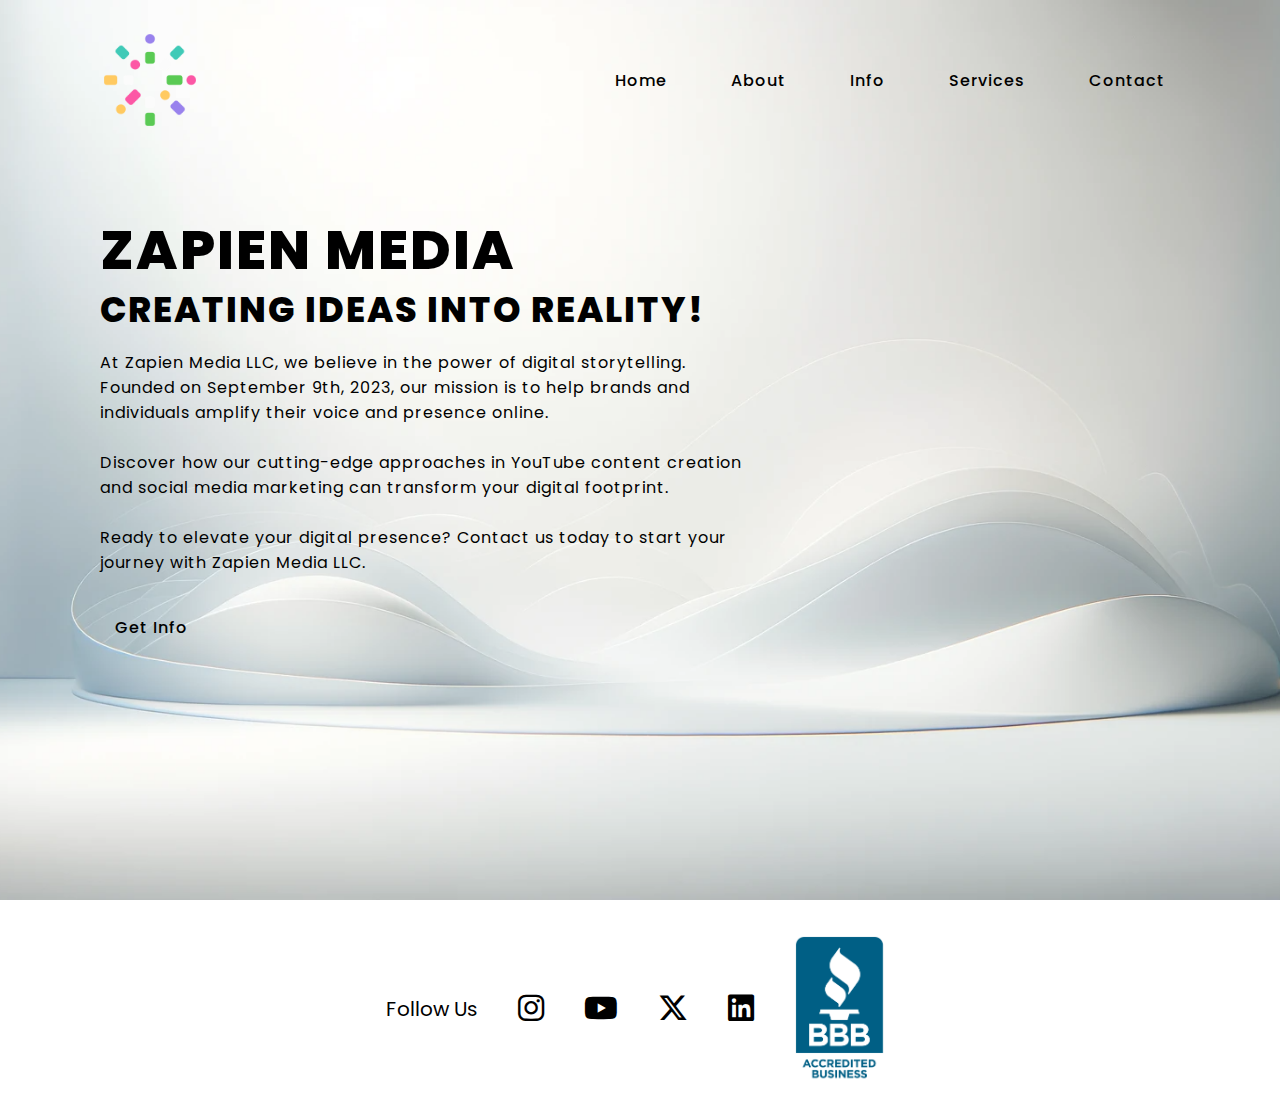
<file: index.html>
<!DOCTYPE html>
<html lang="en" dir="ltr">
    <head>
        <meta charset="utf-8">
        <meta name="description" content="This is the Home Page for Zapien Media LLC.">
        <meta name="keywords" content="YouTube content creation, social media marketing and digital consulting">
        <meta name="author" content="Brian Zapien">
        <meta name="viewport" content="width=device-width, initial-scale=1.0">
        <title>Zapien Media LLC</title>
        <link rel="icon" type="image/x-icon" href="/images/favicon.ico">
        <link rel="stylesheet" href="style.css">
        <link rel="stylesheet" href="https://cdnjs.cloudflare.com/ajax/libs/font-awesome/6.5.1/css/all.min.css">
    </head>
    <body>

        <section>
            <input type="checkbox" id="check">
            <header>
                <img src="/images/Wordpress Transparent.png" alt="Zapien Media Logo" width="100">
                <div class="navigation">
                    <a href="#">Home</a>
                    <a href="/about.html">About</a>
                    <a href="/info.html">Info</a>
                    <a href="/services.html">Services</a>
                    <a href="contact.html">Contact</a>
                </div>
                <label for="check">
                    <i class="fas fa-bars menu-btn"></i>
                    <i class="fas fa-times close-btn"></i>
                </label>
            </header>
            <div class="content">
                <div class="info">
                    <h2>Zapien Media</h2>
                    <h4>Creating ideas into reality!</h4>
                    <p>At Zapien Media LLC, we believe in the power of digital storytelling. Founded on September 9th, 2023, our mission is to help brands and individuals amplify their voice and presence online.<br><br>
                        Discover how our cutting-edge approaches in YouTube content creation and social media marketing can transform your digital footprint.<br><br>
                        Ready to elevate your digital presence? Contact us today to start your journey with Zapien Media LLC.</p>
                    <a href="/info.html" class="info-btn" aria-label="Zapien Media Info Page">Get Info</a>
                </div>
            </div>
        </section>
        
    </body>
    <footer>
        <div class="media-icons">
            <p>Follow Us</p>
            <a href="https://www.instagram.com/zapienmediallc" target="_blank" aria-label="Zapien Media Instagram"><i class="fa-brands fa-instagram"></i></a>
            <a href="https://www.youtube.com/@zapienmedia" target="_blank" aria-label="Zapien Media YouTube"><i class="fa-brands fa-youtube"></i></a>
            <a href="https://www.twitter.com/zapienmedia" target="_blank" aria-label="Zapien Media X-Twitter"><i class="fa-brands fa-x-twitter"></i></a>
            <a href="https://www.linkedin.com/company/zapien-media/" target="_blank" aria-label="Zapien Media LinkedIn"><i class="fa-brands fa-linkedin"></i></a>
            <img src="/images/BBB_Seal.png" width="100" alt="Better Business Bureau Accredited Business">
        </div>
    </footer>
</html>
</file>
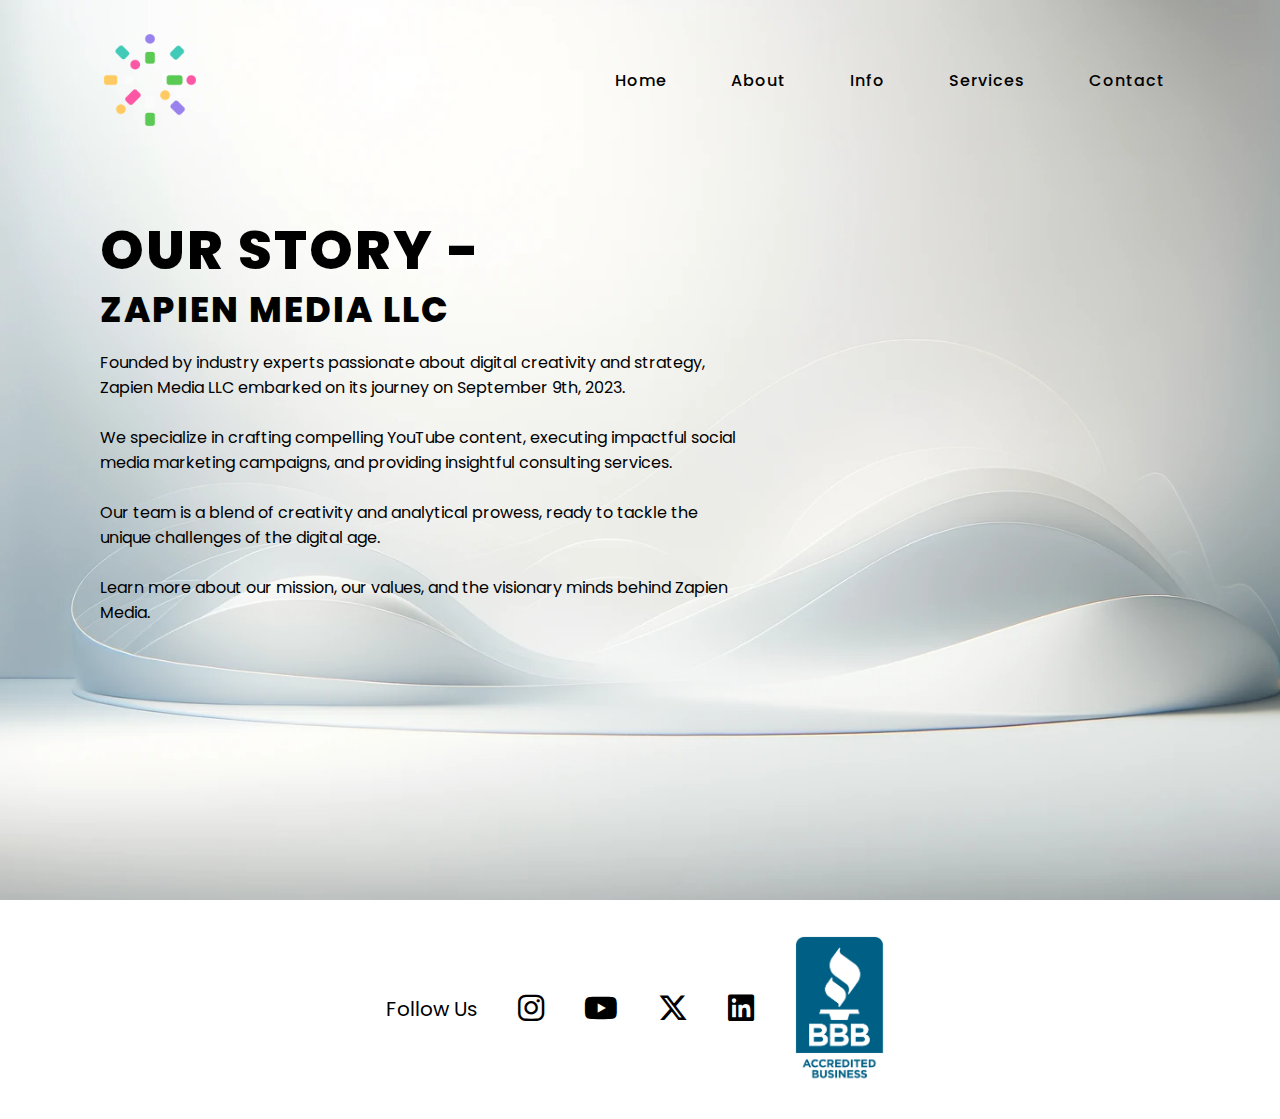
<file: about.html>
<!DOCTYPE html>
<html lang="en" dir="ltr">
    <head>
        <meta charset="utf-8">
        <meta name="description" content="This is the About Page for Zapien Media LLC.">
        <meta name="keywords" content="YouTube content creation, social media marketing and digital consulting">
        <meta name="author" content="Brian Zapien">
        <meta name="viewport" content="width=device-width, initial-scale=1.0">
        <title>Zapien Media LLC</title>
        <link rel="icon" type="image/x-icon" href="/images/favicon.ico">
        <link rel="stylesheet" href="style.css">
        <link rel="stylesheet" href="https://cdnjs.cloudflare.com/ajax/libs/font-awesome/6.5.1/css/all.min.css">
    </head>
    <body>

        <section>
            <input type="checkbox" id="check">
            <header>
                <img src="/images/Wordpress Transparent.png" alt="Zapien Media Logo" width="100">
                <div class="navigation">
                    <a href="/index.html">Home</a>
                    <a href="#">About</a>
                    <a href="/info.html">Info</a>
                    <a href="/services.html">Services</a>
                    <a href="/contact.html">Contact</a>
                </div>
                <label for="check">
                    <i class="fas fa-bars menu-btn"></i>
                    <i class="fas fa-times close-btn"></i>
                </label>
            </header>
            
            <div class="content">
                <div class="info">
                    <h2>Our Story -</h2>
                    <h4>Zapien Media LLC</h4>
                    <We>Founded by industry experts passionate about digital creativity and strategy, Zapien Media LLC embarked on its journey on September 9th, 2023. <br><br>
                        We specialize in crafting compelling YouTube content, executing impactful social media marketing campaigns, and providing insightful consulting services. <br><br>
                        Our team is a blend of creativity and analytical prowess, ready to tackle the unique challenges of the digital age. <br><br>
                        Learn more about our mission, our values, and the visionary minds behind Zapien Media.</p>
                </div>
            </div>
        </section>
        
    </body>
    <footer>
        <div class="media-icons">
            <p>Follow Us</p>
            <a href="https://www.instagram.com/zapienmediallc" target="_blank" aria-label="Zapien Media Instagram"><i class="fa-brands fa-instagram"></i></a>
            <a href="https://www.youtube.com/@zapienmedia" target="_blank" aria-label="Zapien Media YouTube"><i class="fa-brands fa-youtube"></i></a>
            <a href="https://www.twitter.com/zapienmedia" target="_blank" aria-label="Zapien Media X-Twitter"><i class="fa-brands fa-x-twitter"></i></a>
            <a href="https://www.linkedin.com/company/zapien-media/" target="_blank" aria-label="Zapien Media LinkedIn"><i class="fa-brands fa-linkedin"></i></a>
            <img src="/images/BBB_Seal.png" width="100" alt="Better Business Bureau Accredited Business">
        </div>
    </footer>

</html>
</file>
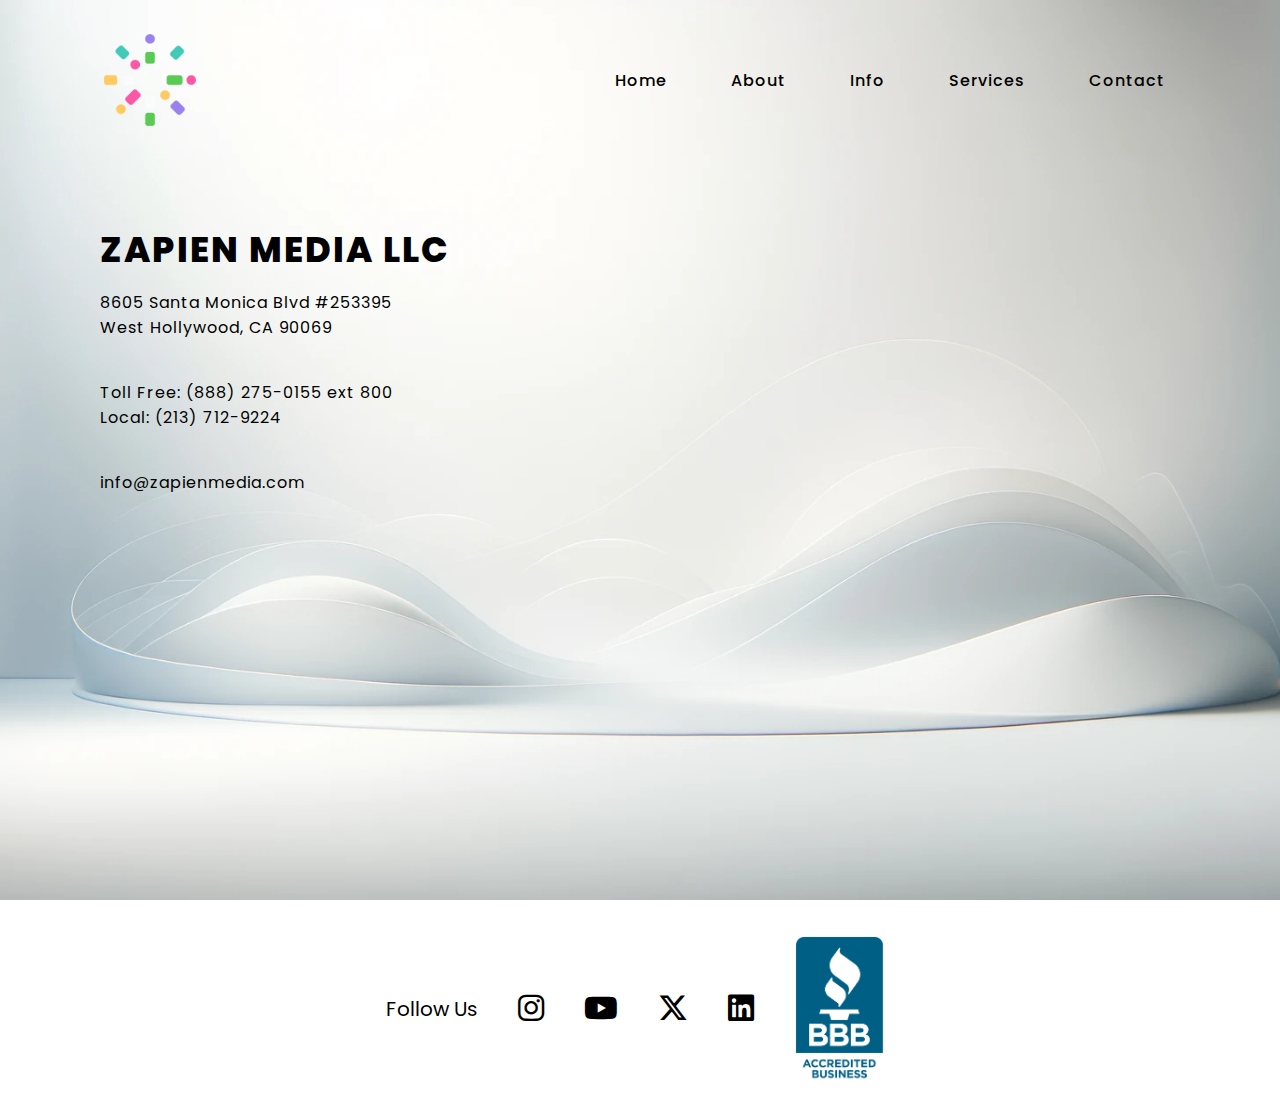
<file: contact.html>
<!DOCTYPE html>
<html lang="en" dir="ltr">
    <head>
        <meta charset="utf-8">
        <meta name="description" content="This is the Contact Page for Zapien Media LLC.">
        <meta name="keywords" content="YouTube content creation, social media marketing and digital consulting">
        <meta name="author" content="Brian Zapien">
        <meta name="viewport" content="width=device-width, initial-scale=1.0">
        <title>Zapien Media LLC</title>
        <link rel="icon" type="image/x-icon" href="/images/favicon.ico">
        <link rel="stylesheet" href="style.css">
        <link rel="stylesheet" href="https://cdnjs.cloudflare.com/ajax/libs/font-awesome/6.5.1/css/all.min.css">
    </head>
    <body>

        <section>
            <input type="checkbox" id="check">
            <header>
                <img src="/images/Wordpress Transparent.png" alt="Zapien Media Logo" width="100">
                <div class="navigation">
                    <a href="/index.html">Home</a>
                    <a href="/about.html">About</a>
                    <a href="/info.html">Info</a>
                    <a href="/services.html">Services</a>
                    <a href="#">Contact</a>
                </div>
                <label for="check">
                    <i class="fas fa-bars menu-btn"></i>
                    <i class="fas fa-times close-btn"></i>
                </label>
            </header>

            <div class="content">
                <div class="info">
                    <h4>Zapien Media LLC</h4>
                    <p>8605 Santa Monica Blvd #253395<br>
                    West Hollywood, CA 90069</p>
                    <p>Toll Free: (888) 275-0155 ext 800<br>
                    Local: (213) 712-9224</p>
                    <p>info@zapienmedia.com</p>
                </div>
            </div>
        </section>
        
    </body>
    <footer>
        <div class="media-icons">
            <p>Follow Us</p>
            <a href="https://www.instagram.com/zapienmediallc" target="_blank" aria-label="Zapien Media Instagram"><i class="fa-brands fa-instagram"></i></a>
            <a href="https://www.youtube.com/@zapienmedia" target="_blank" aria-label="Zapien Media YouTube"><i class="fa-brands fa-youtube"></i></a>
            <a href="https://www.twitter.com/zapienmedia" target="_blank" aria-label="Zapien Media X-Twitter"><i class="fa-brands fa-x-twitter"></i></a>
            <a href="https://www.linkedin.com/company/zapien-media/" target="_blank" aria-label="Zapien Media LinkedIn"><i class="fa-brands fa-linkedin"></i></a>
            <img src="/images/BBB_Seal.png" width="100" alt="Better Business Bureau Accredited Business">
        </div>
    </footer>
</html>
</file>
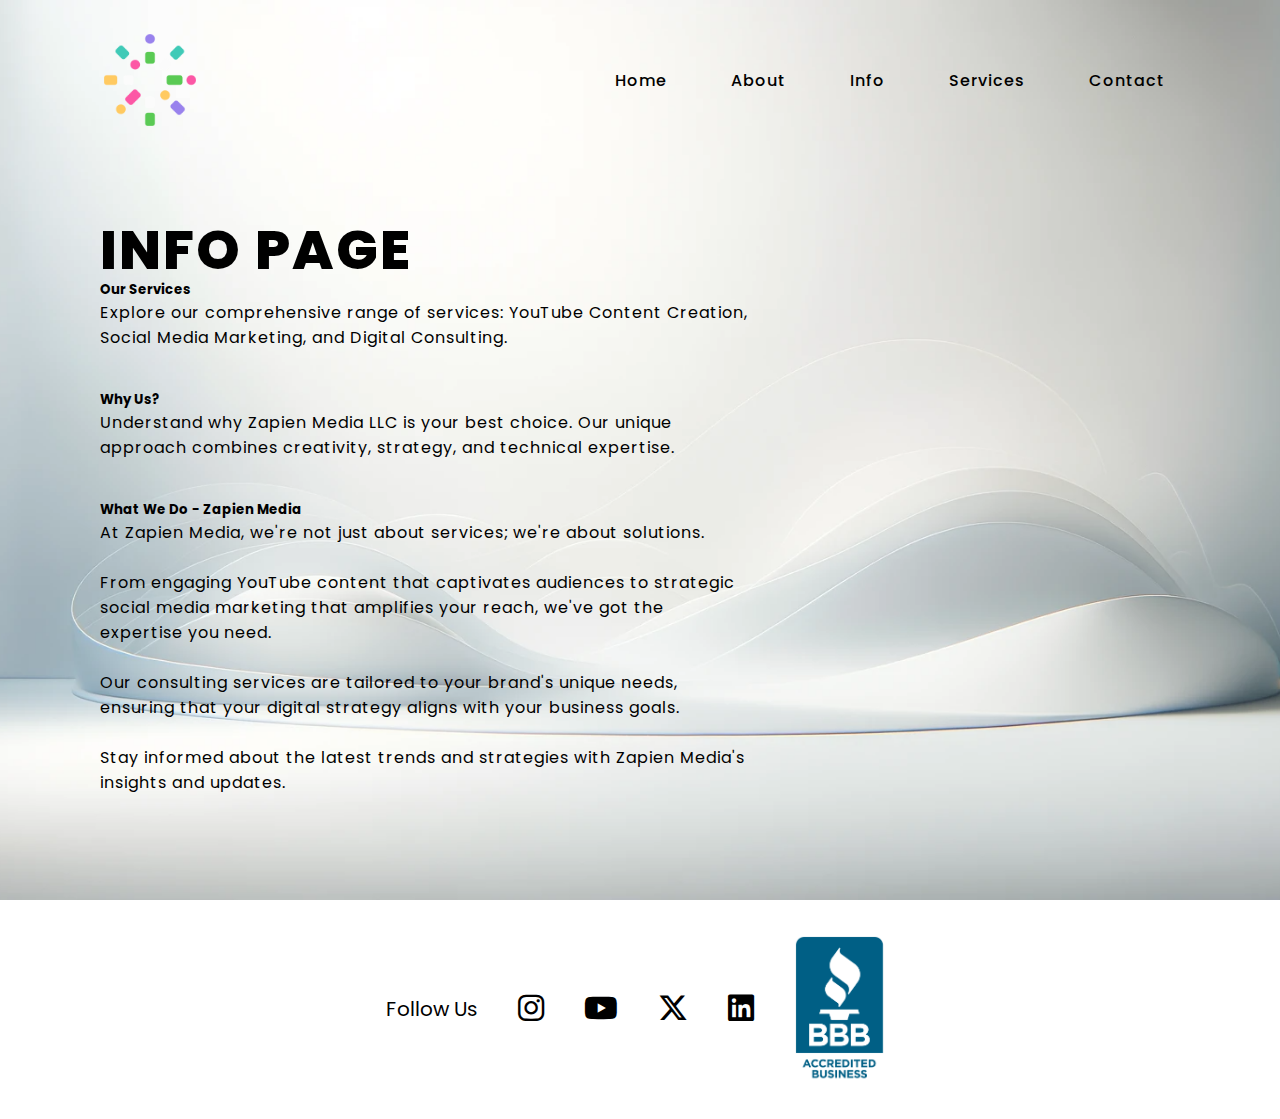
<file: info.html>
<!DOCTYPE html>
<html lang="en" dir="ltr">
    <head>
        <meta charset="utf-8">
        <meta name="description" content="This is the Info Page for Zapien Media LLC.">
        <meta name="keywords" content="YouTube content creation, social media marketing and digital consulting">
        <meta name="author" content="Brian Zapien">
        <meta name="viewport" content="width=device-width, initial-scale=1.0">
        <title>Zapien Media LLC</title>
        <link rel="icon" type="image/x-icon" href="/images/favicon.ico">
        <link rel="stylesheet" href="style.css">
        <link rel="stylesheet" href="https://cdnjs.cloudflare.com/ajax/libs/font-awesome/6.5.1/css/all.min.css">
    </head>
    <body>

        <section>
            <input type="checkbox" id="check">
            <header>
                <img src="/images/Wordpress Transparent.png" alt="Zapien Media Logo" width="100">
                <div class="navigation">
                    <a href="/index.html">Home</a>
                    <a href="about.html">About</a>
                    <a href="#">Info</a>
                    <a href="/services.html">Services</a>
                    <a href="/contact.html">Contact</a>
                </div>
                <label for="check">
                    <i class="fas fa-bars menu-btn"></i>
                    <i class="fas fa-times close-btn"></i>
                </label>
            </header>

            <div class="content">
                <div class="info">
                    <h2>Info Page</h2>
                    <h5>Our Services</h5>
                    <p>Explore our comprehensive range of services: YouTube Content Creation, Social Media Marketing, and Digital Consulting.</p>
                    <h5>Why Us?</h5>
                    <p>Understand why Zapien Media LLC is your best choice. Our unique approach combines creativity, strategy, and technical expertise.</p>
                    <h5>What We Do - Zapien Media</h5>
                    <p>At Zapien Media, we're not just about services; we're about solutions. <br><br>
                        From engaging YouTube content that captivates audiences to strategic social media marketing that amplifies your reach, we've got the expertise you need. <br><br>
                        Our consulting services are tailored to your brand's unique needs, ensuring that your digital strategy aligns with your business goals.<br><br>
                        Stay informed about the latest trends and strategies with Zapien Media's insights and updates.</p>
                </div>
            </div>
        </section>

    </body>
    <footer>
        <div class="media-icons">
            <p>Follow Us</p>
            <a href="https://www.instagram.com/zapienmediallc" target="_blank" aria-label="Zapien Media Instagram"><i class="fa-brands fa-instagram"></i></a>
            <a href="https://www.youtube.com/@zapienmedia" target="_blank" aria-label="Zapien Media YouTube"><i class="fa-brands fa-youtube"></i></a>
            <a href="https://www.twitter.com/zapienmedia" target="_blank" aria-label="Zapien Media X-Twitter"><i class="fa-brands fa-x-twitter"></i></a>
            <a href="https://www.linkedin.com/company/zapien-media/" target="_blank" aria-label="Zapien Media LinkedIn"><i class="fa-brands fa-linkedin"></i></a>
            <img src="/images/BBB_Seal.png" width="100" alt="Better Business Bureau Accredited Business">
        </div>
    </footer>
</html>
</file>
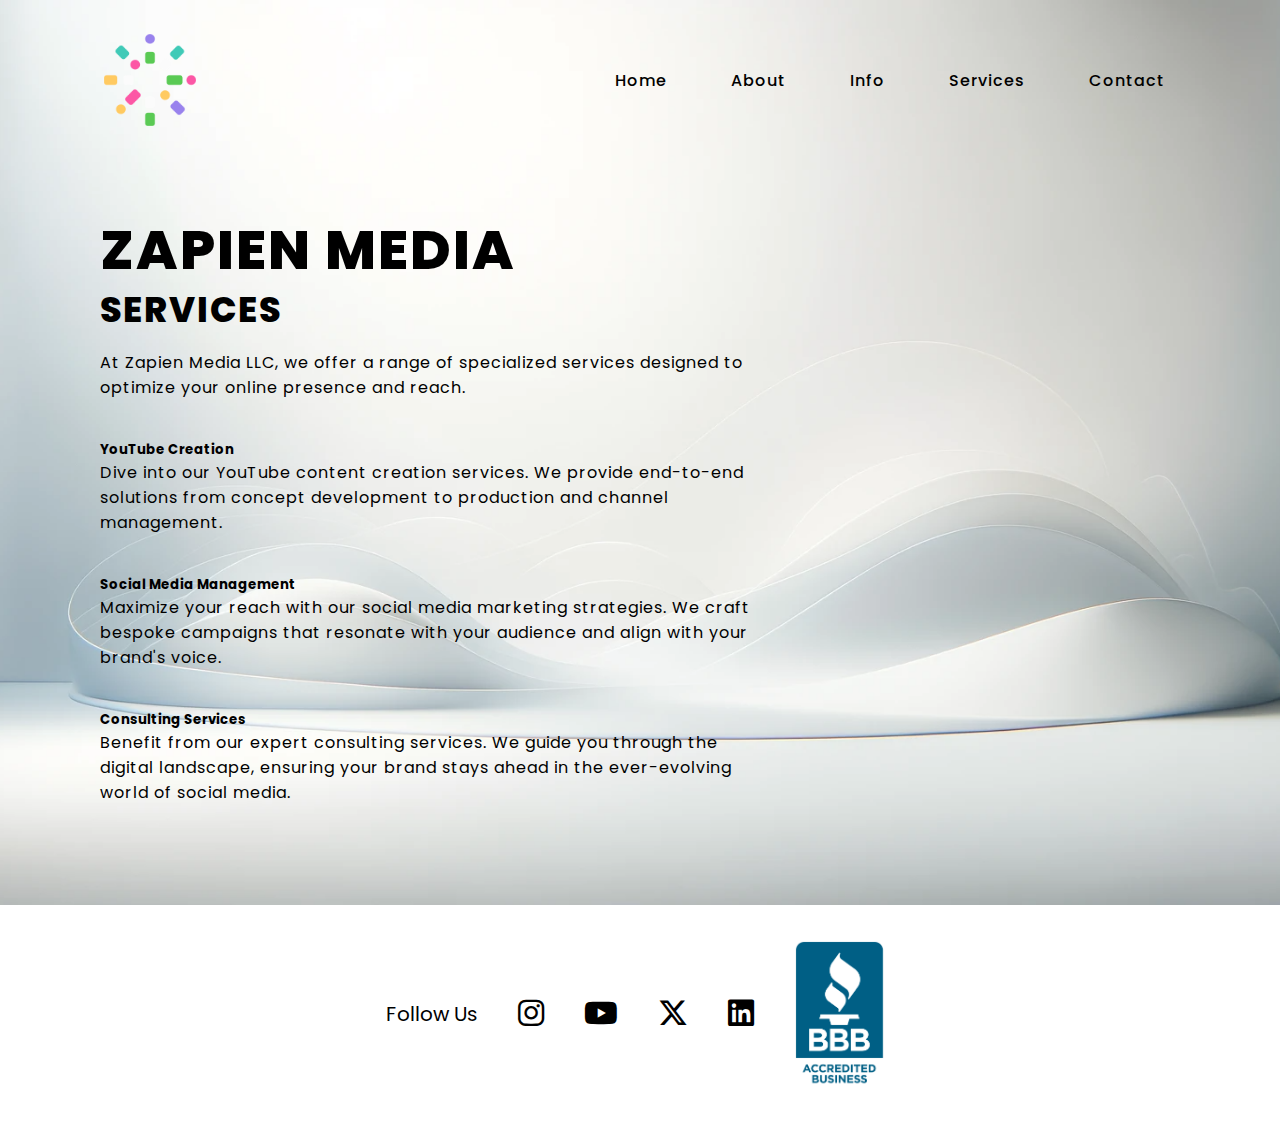
<file: services.html>
<!DOCTYPE html>
<html lang="en" dir="ltr">
    <head>
        <meta charset="utf-8">
        <meta name="description" content="This is the Services Page for Zapien Media LLC.">
        <meta name="keywords" content="YouTube content creation, social media marketing and digital consulting">
        <meta name="author" content="Brian Zapien">
        <meta name="viewport" content="width=device-width, initial-scale=1.0">
        <title>Zapien Media LLC</title>
        <link rel="icon" type="image/x-icon" href="/images/favicon.ico">
        <link rel="stylesheet" href="style.css">
        <link rel="stylesheet" href="https://cdnjs.cloudflare.com/ajax/libs/font-awesome/6.5.1/css/all.min.css">
    </head>
    <body>

        <section>
            <input type="checkbox" id="check">
            <header>
                <img src="/images/Wordpress Transparent.png" alt="Zapien Media Logo" width="100">
                <div class="navigation">
                    <a href="index.html">Home</a>
                    <a href="/about.html">About</a>
                    <a href="/info.html">Info</a>
                    <a href="#">Services</a>
                    <a href="/contact.html">Contact</a>
                </div>
                <label for="check">
                    <i class="fas fa-bars menu-btn"></i>
                    <i class="fas fa-times close-btn"></i>
                </label>
            </header>

            <div class="content">
                <div class="info">
                    <h2>Zapien Media</h2>
                    <h4>Services</h4>
                    <p>At Zapien Media LLC, we offer a range of specialized services designed to optimize your online presence and reach.</p>
                    <h5>YouTube Creation</h5>
                    <p>Dive into our YouTube content creation services. We provide end-to-end solutions from concept development to production and channel management.</p>
                    <h5>Social Media Management</h5>
                    <p>Maximize your reach with our social media marketing strategies. We craft bespoke campaigns that resonate with your audience and align with your brand's voice.</p>
                    <h5>Consulting Services</h5>
                    <p>Benefit from our expert consulting services. We guide you through the digital landscape, ensuring your brand stays ahead in the ever-evolving world of social media.</p>
                </div>
            </div>
        </section>

    </body>
    <footer>
        <div class="media-icons">
            <p>Follow Us</p>
            <a href="https://www.instagram.com/zapienmediallc" target="_blank" aria-label="Zapien Media Instagram"><i class="fa-brands fa-instagram"></i></a>
            <a href="https://www.youtube.com/@zapienmedia" target="_blank" aria-label="Zapien Media YouTube"><i class="fa-brands fa-youtube"></i></a>
            <a href="https://www.twitter.com/zapienmedia" target="_blank" aria-label="Zapien Media X-Twitter"><i class="fa-brands fa-x-twitter"></i></a>
            <a href="https://www.linkedin.com/company/zapien-media/" target="_blank" aria-label="Zapien Media LinkedIn"><i class="fa-brands fa-linkedin"></i></a>
            <img src="/images/BBB_Seal.png" width="100" alt="Better Business Bureau Accredited Business">
        </div>
    </footer>
</html>
</file>
<file: style.css>
@import url("https://fonts.googleapis.com/css2?family=Poppins:wght@300;400;500;600;700;800;900&display=swap");

* {
  margin: 0;
  padding: 0;
  box-sizing: border-box;
  font-family: "Poppins", sans-serif;
}

section {
  position: relative;
  width: 100%;
  min-height: 100vh;
  display: flex;
  flex-direction: column;
  justify-content: flex-start;
  background: url(images/white\ background.png), no-repeat;
  background-size: cover;
  background-position: center;
}

header {
  position: relative;
  top: 0;
  width: 100%;
  padding: 30px 100px;
  display: flex;
  justify-content: space-between;
  align-items: center;
}

.logo {
  position: relative;
  color: #000;
  font-size: 30px;
  text-decoration: none;
  text-transform: uppercase;
  font-weight: 800;
  letter-spacing: 1px;
}

.navigation a {
  color: #000;
  text-decoration: none;
  font-weight: 500;
  letter-spacing: 1px;
  padding: 2px 15px;
  border-radius: 20px;
  transition: 0.3s;
  transition-property: background;
}

.navigation a:not(:last-child) {
  margin-right: 30px;
}

.navigation a:hover {
  color: #fff;
  background: #000;
}

.content {
  max-width: 650px;
  margin: 60px 100px;
}

.info h2 {
  font-size: 55px;
  text-transform: uppercase;
  font-weight: 800;
  letter-spacing: 2px;
  line-height: 60px;
  margin-bottom: 0px;
}

.info h4 {
  font-size: 35px;
  text-transform: uppercase;
  font-weight: 800;
  letter-spacing: 2px;
  line-height: 60px;
  margin-bottom: 10px;
}

.info p {
  letter-spacing: 1px;
  margin-bottom: 40px;
}

.info-btn {
  color: #000;
  text-decoration: none;
  font-weight: 500;
  padding: 2px 15px;
  letter-spacing: 1px;
  transition: 0.3s;
  transition-property: background;
}

.info-btn a:not(:last-child) {
  margin-right: 30px;
}

.info-btn:hover {
  color: #fff;
  background: #000;
  border-radius: 30px;
}

.media-icons {
  display: flex;
  justify-content: center;
  align-items: center;
  text-decoration: none;
  margin: auto;
  font-size: 30px;
  padding: 15px 20px;
}

.media-icons p {
  font-size: 20px;
  margin: 20px;
}

.media-icons a {
  color: #000;
  position: relative;
  margin: 20px;
  transition: 0.3s;
  transition-property: transform;
}

.media-icons a:not(:last-child) {
  margin-right: 20px;
}

.media-icons a:hover {
  color: #646060;
  transform: scale(1.6);
}

.media-icons img {
  margin: 20px;
}

label {
  display: none;
}

#check {
  z-index: 3;
  display: none;
}

/* Responsive Styles */

@media (max-width: 960px) {
  header .navigation {
    display: none;
  }

  label {
    display: block;
    font-size: 25px;
    cursor: pointer;
    transition: 0.3s;
    transition-property: color;
  }

  label:hover {
    color: #fff;
  }

  label .close-btn {
    display: none;
  }

  #check:checked ~ header .navigation {
    z-index: 2;
    position: fixed;
    background: rgba(246, 247, 247, 0.9);
    top: 0;
    bottom: 0;
    left: 0;
    right: 0;
    display: flex;
    flex-direction: column;
    justify-content: center;
    align-items: center;
  }

  #check:checked ~ header .navigation a {
    font-weight: 700;
    margin-right: 0;
    margin-bottom: 20px;
    letter-spacing: 2px;
  }

  #check:checked ~ header label .menu-btn {
    display: none;
  }

  #check:checked ~ header label .close-btn {
    z-index: 2;
    display: block;
    position: fixed;
  }

  label .menu-btn {
    position: absolute;
  }

  header .logo {
    position: absolute;
    bottom: -6px;
  }

  .content .info h2 {
    font-size: 45px;
    line-height: 50px;
  }

  .content .info h2 span {
    font-size: 40px;
    font-weight: 600;
  }

  .content .info h4 {
    font-size: 30px;
    line-height: 35px;
  }

  .content .info h4 span {
    font-size: 25px;
  }

  .content .info p {
    font-size: 14px;
  }
}

@media (max-width: 560px) {
  .content .info h2 {
    font-size: 35px;
    line-height: 30px;
  }

  .content .info h2 span {
    font-size: 30px;
    font-weight: 600;
  }

  .content .info h4 {
    font-size: 20px;
    line-height: 25px;
  }

  .content .info h4 span {
    font-size: 15px;
  }

  .content .info p {
    font-size: 14px;
  }

  .media-icons p {
    display: none;
  }

  .media-icons img {
    display: none;
  }
}
</file>
